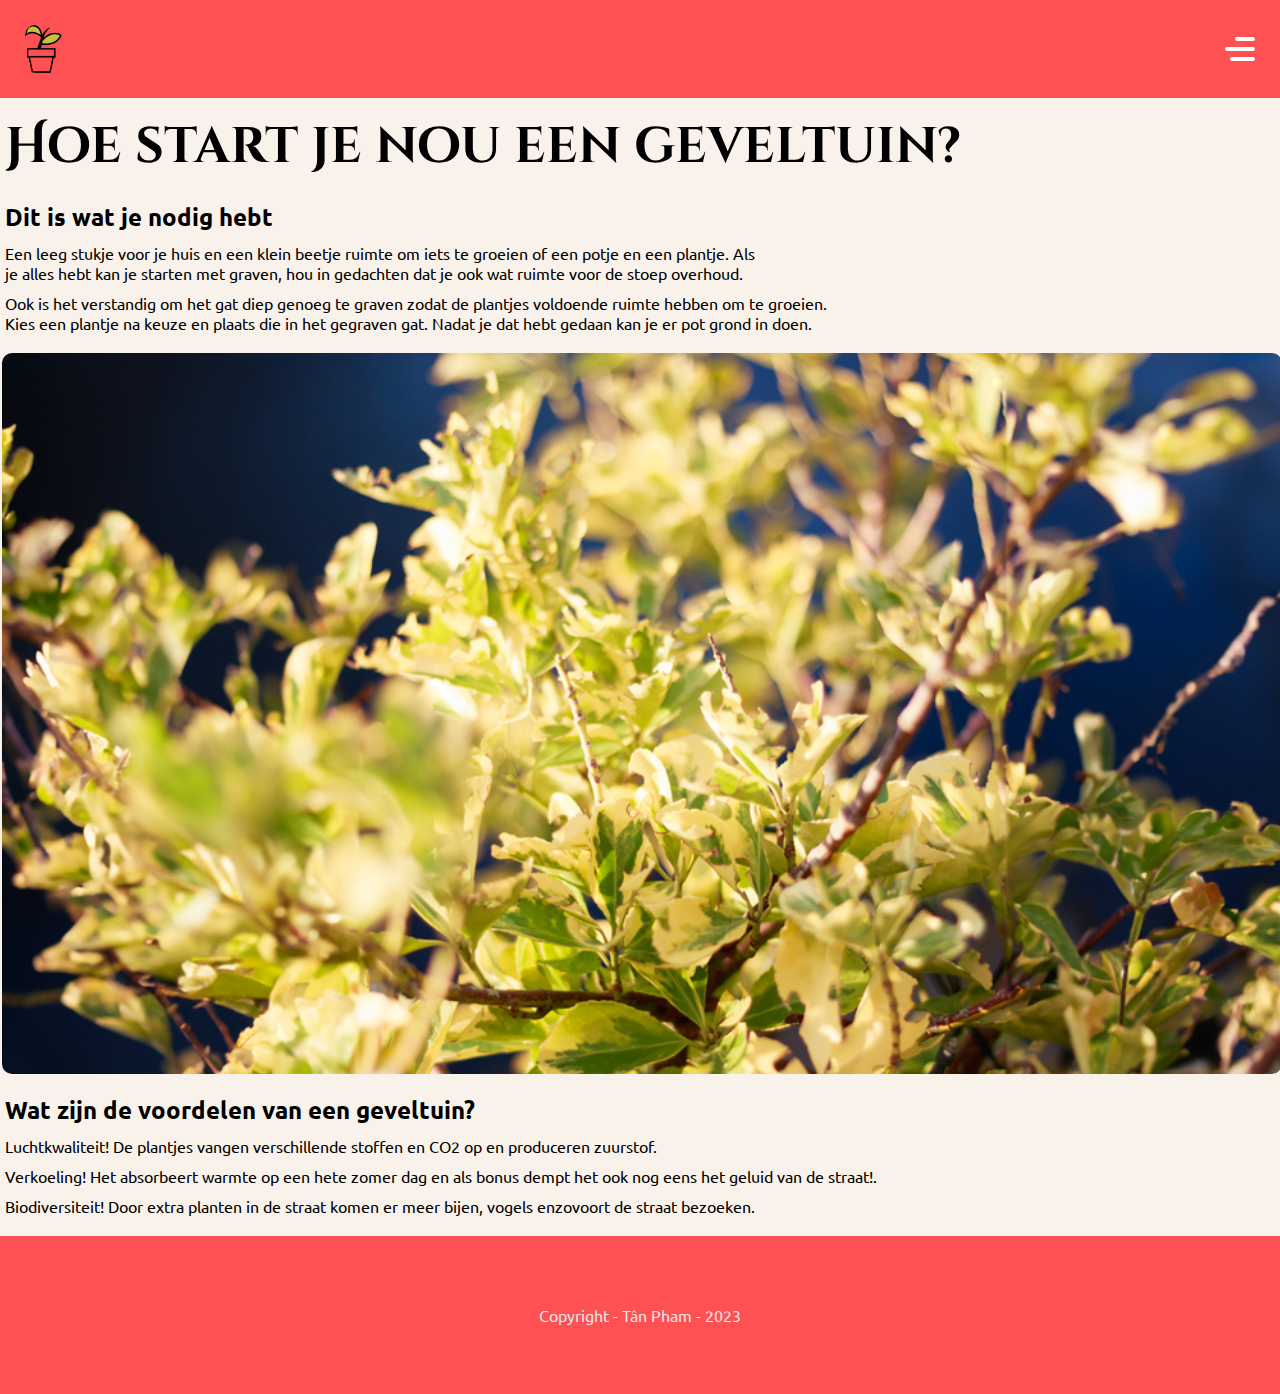
<file: pages/diy.html>
<!DOCTYPE html>
<html lang="nl">
<head>
    <meta charset="UTF-8">
    <meta name="viewport" content="width=device-width, initial-scale=1.0">
    <link rel="stylesheet" href="../css/styles.css"> 
    <title>Geveltuintjes</title>
</head>
 <!--header start-->
<header>
    <div class="logo">
        <a href="../index.html">
        <img src="../img/Logo.png" alt="logo icon">
        </a>
    </div>
    <nav>
        <input type="checkbox" class="toggle-menu">
        <div class="hamburger"></div>
        <ul class="menu">
            <li><a href="../index.html">Home</a></li>
            <li><a href="/Geveltuintjes/pages/gallerij.html">Gallerij</a></li>
            <li><a href="/Geveltuintjes/pages/diy.html">DIY</a></li>
        </ul>
    </nav>
</header>    
<body>
    <section>
        <h1>
            Hoe start je
            nou een geveltuin?</h1>
    </section>
    <main>
        <section>
            <h2>Dit is wat je nodig hebt</h2>
            <p>Een leeg stukje voor je huis en een klein beetje ruimte om iets te groeien of een potje en een plantje.
                Als je alles hebt kan je starten met graven, 
                hou in gedachten dat je ook wat ruimte voor de stoep overhoud.</p> 
                <p>Ook is het verstandig om het gat diep genoeg te graven zodat de plantjes voldoende ruimte hebben om te groeien.
                Kies een plantje na keuze en plaats die in het gegraven gat. 
                Nadat je dat hebt gedaan kan je er pot grond in doen.</p>
        </section>
        <img class="photo" src="../img/Leaves5.jpg" alt="foto van gele blaadjes">
        <section>
            <h2>Wat zijn de voordelen van een geveltuin?</h2>
            <p>Luchtkwaliteit! De plantjes vangen verschillende stoffen en CO2 op en produceren zuurstof.</p>  
            <p>Verkoeling! Het absorbeert warmte op een hete zomer dag en als bonus dempt het ook nog eens het geluid van de straat!.</p>            
            <p>Biodiversiteit! Door extra planten in de straat komen er meer bijen, vogels enzovoort de straat bezoeken.</p>
        </section>
    </main>
</body>
    <footer>
        <p>Copyright - Tân Pham - 2023</p>
    </footer>
</html>
</file>
<file: css/styles.css>
@import url('https://fonts.googleapis.com/css?family=Cinzel Decorative:700|Ubuntu:400');
  /*colour section */ 

:root {
  --text: #e7e7e7;
  --background: #F9F2EB;
  --primary: #C6C13F;
  --accent: #FF5154;
}

* {
  font-family: 'Ubuntu', sans-serif;
  margin: 0%;
  padding: 0%;
  text-decoration: none;
  box-sizing: border-box;
}

/* hamburger credit naar Eric */

header {
  position: relative;
  width: 100%;
  display: flex;
  justify-content: space-between;
  align-items: center;
  background: var(--accent);
  padding: 25px;
  transition: 0.3s;
}

.logo a {
  display: block;
}

.logo a img {
  display: block;
  width: 100%;
  height: 3em;
  }

nav {
  display: flex;
  justify-content: space-between;
  align-items: center;
}

.menu {
  display: flex;
  justify-content: start;
  flex-direction: column;
  align-items: center;
  position: fixed;
  top: 0;
  right: -250px;
  background: var(--accent);
  width: 250px;
  height: 100%;
  padding-top: 65px;
  z-index: 2;
  transition: 0.5s;
}

.menu li {
  list-style-type: none;
  width: 100%;
}

.menu li a {
  color: #fff;
  text-decoration: none;
  display: block;
  line-height: 1;
  transition: 0.3s;
  padding: 30px;
  font-size: 24px;
  box-shadow: 0 1px 0 rgba(255, 255, 255, 0.1) inset;
}

.menu li a:hover {
  padding: 30px;
  font-size: 24px;
  box-shadow: 0 1px 0 rgba(255, 255, 255, 0.1) inset;
}

.hamburger {
  position: relative;
  width: 30px;
  height: 4px;
  background: #fff;
  border-radius: 10px;
  cursor: pointer;
  z-index: 2;
  transition: 0.3s;
}

.hamburger:before,
.hamburger:after {
  content: "";
  position: absolute;
  height: 4px;
  right: 0;
  background: #fff;
  border-radius: 10px;
  transition: 0.3s;
}

.hamburger:before {
  top: -10px;
  width: 20px;
}

.hamburger:after {
  top: 10px;
  width: 25px;
}

.toggle-menu {
  position: absolute;
  width: 30px;
  height: 100%;
  z-index: 3;
  cursor: pointer;
  opacity: 0;
}

.hamburger,
.toggle-menu {
 display: block;  
}

nav input:checked ~ .hamburger {
  background: transparent;
}

nav input:checked ~ .hamburger:before {
  top: 0;
  transform: rotate(-45deg);
  width: 30px;
}

nav input:checked ~ .hamburger:after {
  top: 0;
  transform: rotate(45deg);
  width: 30px;
}

nav input:checked ~ .menu {
  right: 0;
  box-shadow: -20px 0 40px rgba(0, 0, 0, 0.3);
}

/* end hamburger */
main {
  flex-grow: 1;
}

img {
  display: flex;
  justify-content: flex-start;
  height: 10%;
  width: 100%;
  outline: 50px;
  border-radius: 10px;
}

.column {
  column-gap: 5px;
  margin: 1%;
}
.photo {
  margin: 2px;
}

body {
  background-color: var(--background);
  font-family: 'Ubuntu';
  font-weight: 400;
  padding: 0%;
}

/* sections */

footer {
  text-align: center;
  padding: 5%;
  background-color: var(--accent);
  color: var(--text);
}

section {
  width: 100%;
  margin-top: 15px;
  margin-bottom: 15px;
}

/* Hero */

.hero { 
  height: 65vh;
  width: 100%;
  margin: 0;
  border-radius: 0;
}

.container {
  position: relative;
  text-align: center;
  margin: 0%;
}

.normal {
  position:absolute;
  top: 50%;
  left: 35%;
  transform: translate(-50%, -50%);
}

/* text */
h1 {
  font-family: 'Cinzel Decorative', sans-serif !important;
  margin-left: 5px;
  font-size: 50px;
  font-weight: bolder;
  text-align: left;
}

h2 {
  padding: 5px;
}

p {
  text-wrap: balance;
  padding: 5px;
}
</file>
